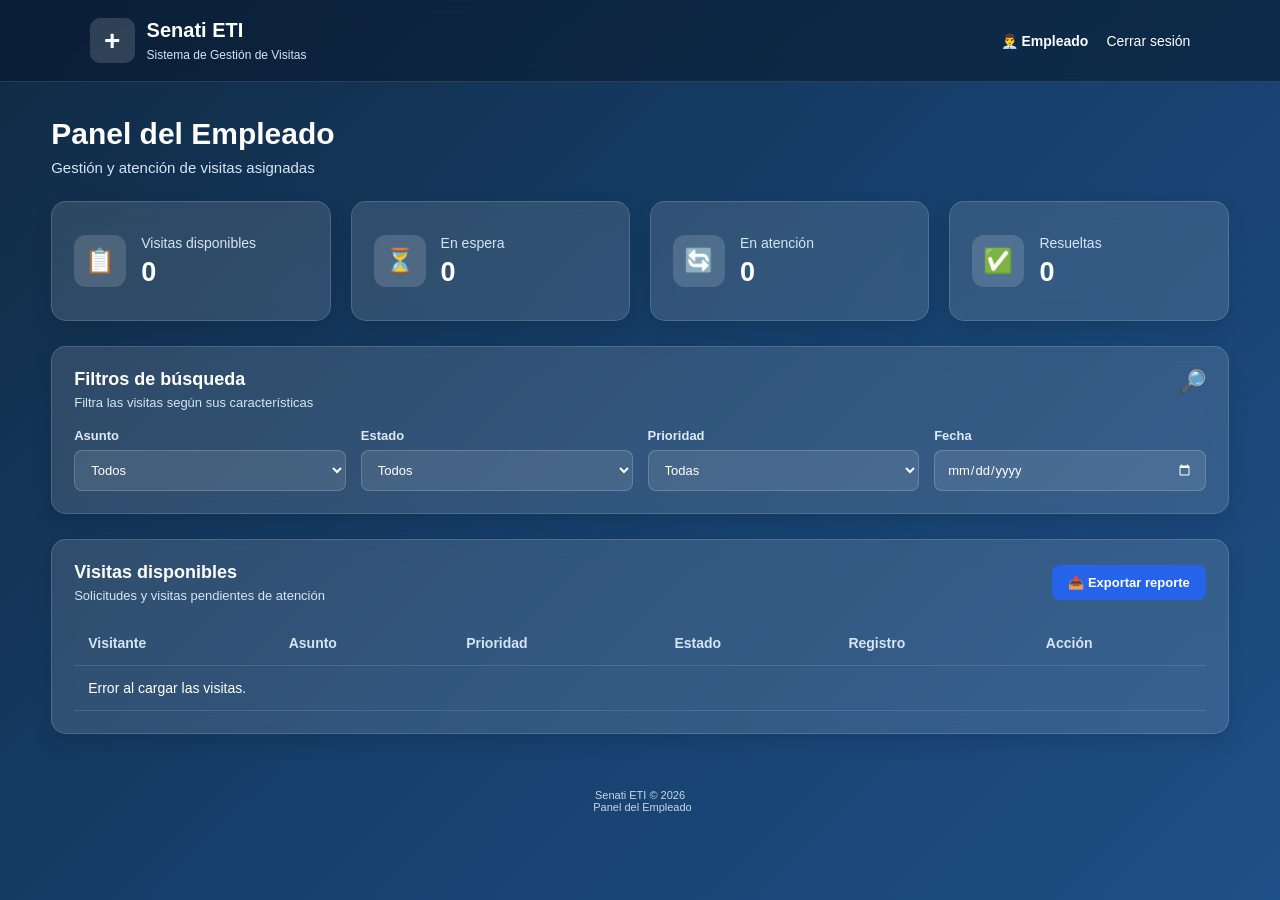
<file: empleado.html>
<!DOCTYPE html>
<html lang="es">

<head>

    <meta charset="UTF-8">

    <meta name="viewport"
          content="width=device-width, initial-scale=1.0">

    <title>Senati ETI | Empleado</title>

    <link rel="stylesheet"
          href="./Css/estilo.css">

    <style>

        /* =========================================
           ACCIONES DE VISITA
        ========================================= */

        .accion-atencion {
            display: flex;
            flex-direction: column;
            gap: 8px;
            min-width: 240px;
        }

        .respuesta-visita {
            width: 100%;
            min-height: 70px;
            padding: 10px;
            border-radius: 8px;
            border: 1px solid rgba(255,255,255,0.20);
            background: rgba(255,255,255,0.10);
            color: white;
            font-family: Arial, Helvetica, sans-serif;
            font-size: 13px;
            resize: vertical;
            box-sizing: border-box;
        }

        .respuesta-visita::placeholder {
            color: rgba(255,255,255,0.65);
        }

        .respuesta-visita:focus {
            outline: none;
            border-color: rgba(255,255,255,0.45);
        }

        .btn-tomar {
            padding: 10px 16px;
            border: none;
            border-radius: 8px;
            background: #19a463;
            color: white;
            font-size: 13px;
            font-weight: bold;
            cursor: pointer;
            transition: 0.2s;
        }

        .btn-tomar:hover {
            background: #148a52;
            transform: translateY(-1px);
        }

        .mensaje-resuelta {
            font-weight: bold;
            opacity: 0.9;
        }

        /* =========================================
           BOTÓN EXPORTAR
        ========================================= */

        .btn-exportar {
            padding: 10px 16px;
            border: none;
            border-radius: 8px;
            background: #2563eb;
            color: white;
            font-size: 13px;
            font-weight: bold;
            cursor: pointer;
            transition: 0.2s;
        }

        .btn-exportar:hover {
            background: #1d4ed8;
            transform: translateY(-1px);
        }

        /* =========================================
           CABECERA DE VISITAS
        ========================================= */

        .cabecera-visitas {
            display: flex;
            justify-content: space-between;
            align-items: center;
            gap: 15px;
        }

        /* =========================================
           AJUSTE DE TABLA
        ========================================= */

        .tabla-contenedor {
            overflow-x: auto;
        }

        table {
            width: 100%;
            border-collapse: collapse;
        }

        td,
        th {
            vertical-align: middle;
        }

    </style>

</head>


<body>


    <!-- =========================================
         ENCABEZADO
    ========================================== -->

    <header class="encabezado">

        <div class="logo">

            <div class="logo-icono">
                +
            </div>

            <div>

                <h1>
                    Senati ETI
                </h1>

                <span>
                    Sistema de Gestión de Visitas
                </span>

            </div>

        </div>


        <div class="usuario-header">

            <span>
                👨‍💼 Empleado
            </span>

            <a href="index.html">
                Cerrar sesión
            </a>

        </div>

    </header>



    <!-- =========================================
         CONTENIDO
    ========================================== -->

    <main class="dashboard">


        <!-- =========================================
             TÍTULO
        ========================================== -->

        <section class="dashboard-titulo">

            <div>

                <h2>
                    Panel del Empleado
                </h2>

                <p>
                    Gestión y atención de visitas asignadas
                </p>

            </div>

        </section>



        <!-- =========================================
             INDICADORES
        ========================================== -->

        <section class="indicadores">


            <!-- DISPONIBLES -->

            <div class="indicador">

                <span class="indicador-icono">
                    📋
                </span>

                <div>

                    <p>
                        Visitas disponibles
                    </p>

                    <h3 id="total-disponibles">
                        0
                    </h3>

                </div>

            </div>


            <!-- EN ESPERA -->

            <div class="indicador">

                <span class="indicador-icono">
                    ⏳
                </span>

                <div>

                    <p>
                        En espera
                    </p>

                    <h3 id="total-espera">
                        0
                    </h3>

                </div>

            </div>


            <!-- EN ATENCIÓN -->

            <div class="indicador">

                <span class="indicador-icono">
                    🔄
                </span>

                <div>

                    <p>
                        En atención
                    </p>

                    <h3 id="total-atencion">
                        0
                    </h3>

                </div>

            </div>


            <!-- RESUELTAS -->

            <div class="indicador">

                <span class="indicador-icono">
                    ✅
                </span>

                <div>

                    <p>
                        Resueltas
                    </p>

                    <h3 id="total-resueltas">
                        0
                    </h3>

                </div>

            </div>


        </section>



        <!-- =========================================
             FILTROS
        ========================================== -->

        <section class="panel">

            <div class="panel-titulo">

                <div>

                    <h3>
                        Filtros de búsqueda
                    </h3>

                    <p>
                        Filtra las visitas según sus características
                    </p>

                </div>

                <span>
                    🔎
                </span>

            </div>


            <div class="filtros-empleado">


                <!-- ASUNTO -->

                <div class="filtro">

                    <label for="filtro-asunto">
                        Asunto
                    </label>

                    <select id="filtro-asunto">

                        <option value="">
                            Todos
                        </option>

                        <option value="Matrícula">
                            Matrícula
                        </option>

                        <option value="Pagos">
                            Pagos
                        </option>

                        <option value="Tutoría">
                            Tutoría
                        </option>

                        <option value="Notas">
                            Notas
                        </option>

                        <option value="Certificados">
                            Certificados
                        </option>

                        <option value="Otros">
                            Otros
                        </option>

                    </select>

                </div>


                <!-- ESTADO -->

                <div class="filtro">

                    <label for="filtro-estado">
                        Estado
                    </label>

                    <select id="filtro-estado">

                        <option value="">
                            Todos
                        </option>

                        <option value="REGISTRADA">
                            Registrada
                        </option>

                        <option value="ESPERANDO">
                            Esperando
                        </option>

                        <option value="EN_ATENCION">
                            En atención
                        </option>

                        <option value="RESUELTA">
                            Resuelta
                        </option>

                        <option value="CANCELADA">
                            Cancelada
                        </option>

                    </select>

                </div>


                <!-- PRIORIDAD -->

                <div class="filtro">

                    <label for="filtro-prioridad">
                        Prioridad
                    </label>

                    <select id="filtro-prioridad">

                        <option value="">
                            Todas
                        </option>

                        <option value="BAJA">
                            Baja
                        </option>

                        <option value="MEDIA">
                            Media
                        </option>

                        <option value="ALTA">
                            Alta
                        </option>

                        <option value="URGENTE">
                            Urgente
                        </option>

                    </select>

                </div>


                <!-- FECHA -->

                <div class="filtro">

                    <label for="filtro-fecha">
                        Fecha
                    </label>

                    <input
                        type="date"
                        id="filtro-fecha"
                    >

                </div>

            </div>

        </section>



        <!-- =========================================
             LISTA DE VISITAS
        ========================================== -->

        <section class="panel visitas-empleado">


            <div class="panel-titulo cabecera-visitas">

                <div>

                    <h3>
                        Visitas disponibles
                    </h3>

                    <p>
                        Solicitudes y visitas pendientes de atención
                    </p>

                </div>


                <button
                    type="button"
                    class="btn-exportar"
                    onclick="exportarReporte()"
                >
                    📥 Exportar reporte
                </button>


            </div>



            <div class="tabla-contenedor">

                <table>

                    <thead>

                        <tr>

                            <th>
                                Visitante
                            </th>

                            <th>
                                Asunto
                            </th>

                            <th>
                                Prioridad
                            </th>

                            <th>
                                Estado
                            </th>

                            <th>
                                Registro
                            </th>

                            <th>
                                Acción
                            </th>

                        </tr>

                    </thead>


                    <tbody id="tabla-visitas">

                        <tr>

                            <td colspan="6">
                                Cargando visitas...
                            </td>

                        </tr>

                    </tbody>

                </table>

            </div>

        </section>


    </main>



    <!-- =========================================
         PIE DE PÁGINA
    ========================================== -->

    <footer class="pie">

        <p>
            Senati ETI © 2026
        </p>

        <span>
            Panel del Empleado
        </span>

    </footer>



    <!-- =========================================
         JAVASCRIPT
    ========================================== -->

    <script>

        let visitas = [];


        /* =========================================
           CARGAR VISITAS
        ========================================== */

        async function cargarVisitas() {

            const tabla =
                document.getElementById("tabla-visitas");


            try {

                const respuesta =
                    await fetch("./php/empleado.php");


                if (!respuesta.ok) {

                    throw new Error(
                        "No se pudieron obtener las visitas."
                    );

                }


                visitas =
                    await respuesta.json();


                if (!Array.isArray(visitas)) {

                    throw new Error(
                        "La respuesta del servidor no es válida."
                    );

                }


                actualizarIndicadores();

                mostrarVisitas();


            } catch (error) {

                console.error(error);


                tabla.innerHTML = `

                    <tr>

                        <td colspan="6">

                            Error al cargar las visitas.

                        </td>

                    </tr>

                `;

            }

        }



        /* =========================================
           ACTUALIZAR INDICADORES
        ========================================== */

        function actualizarIndicadores() {

            const disponibles =
                visitas.filter(

                    visita =>

                        visita.estado === "REGISTRADA" ||

                        visita.estado === "ESPERANDO"

                ).length;


            const espera =
                visitas.filter(

                    visita =>

                        visita.estado === "ESPERANDO"

                ).length;


            const atencion =
                visitas.filter(

                    visita =>

                        visita.estado === "EN_ATENCION"

                ).length;


            const resueltas =
                visitas.filter(

                    visita =>

                        visita.estado === "RESUELTA"

                ).length;


            document.getElementById(
                "total-disponibles"
            ).textContent = disponibles;


            document.getElementById(
                "total-espera"
            ).textContent = espera;


            document.getElementById(
                "total-atencion"
            ).textContent = atencion;


            document.getElementById(
                "total-resueltas"
            ).textContent = resueltas;

        }



        /* =========================================
           OBTENER VISITAS FILTRADAS
        ========================================== */

        function obtenerVisitasFiltradas() {

            const filtroAsunto =
                document.getElementById(
                    "filtro-asunto"
                ).value;


            const filtroEstado =
                document.getElementById(
                    "filtro-estado"
                ).value;


            const filtroPrioridad =
                document.getElementById(
                    "filtro-prioridad"
                ).value;


            const filtroFecha =
                document.getElementById(
                    "filtro-fecha"
                ).value;


            return visitas.filter(

                visita => {

                    const coincideAsunto =

                        filtroAsunto === "" ||

                        visita.asunto === filtroAsunto;


                    const coincideEstado =

                        filtroEstado === "" ||

                        visita.estado === filtroEstado;


                    const coincidePrioridad =

                        filtroPrioridad === "" ||

                        visita.prioridad === filtroPrioridad;


                    let coincideFecha = true;


                    if (filtroFecha !== "") {

                        coincideFecha =

                            visita.registrado_at
                                .substring(0, 10) ===
                            filtroFecha;

                    }


                    return (

                        coincideAsunto &&

                        coincideEstado &&

                        coincidePrioridad &&

                        coincideFecha

                    );

                }

            );

        }



        /* =========================================
           MOSTRAR VISITAS
        ========================================== */

        function mostrarVisitas() {

            const tabla =
                document.getElementById(
                    "tabla-visitas"
                );


            const visitasFiltradas =
                obtenerVisitasFiltradas();


            tabla.innerHTML = "";


            if (
                visitasFiltradas.length === 0
            ) {

                tabla.innerHTML = `

                    <tr>

                        <td colspan="6">

                            No hay visitas que coincidan
                            con los filtros.

                        </td>

                    </tr>

                `;

                return;

            }


            visitasFiltradas.forEach(

                visita => {

                    const fila =
                        document.createElement("tr");


                    /* PRIORIDAD */

                    let clasePrioridad =
                        "prioridad-baja";


                    if (
                        visita.prioridad === "MEDIA"
                    ) {

                        clasePrioridad =
                            "prioridad-media";

                    }


                    if (
                        visita.prioridad === "ALTA"
                    ) {

                        clasePrioridad =
                            "prioridad-alta";

                    }


                    if (
                        visita.prioridad === "URGENTE"
                    ) {

                        clasePrioridad =
                            "prioridad-urgente";

                    }



                    /* ESTADO */

                    let claseEstado =
                        "estado-registrada";


                    if (
                        visita.estado === "ESPERANDO"
                    ) {

                        claseEstado =
                            "estado-esperando";

                    }


                    if (
                        visita.estado === "EN_ATENCION"
                    ) {

                        claseEstado =
                            "estado-atencion";

                    }


                    if (
                        visita.estado === "RESUELTA"
                    ) {

                        claseEstado =
                            "estado-resuelta";

                    }



                    /* HORA */

                    let hora = "--:--";


                    if (
                        visita.registrado_at
                    ) {

                        const fecha =
                            new Date(

                                visita.registrado_at
                                    .replace(
                                        " ",
                                        "T"
                                    )

                            );


                        if (!isNaN(fecha)) {

                            hora =
                                fecha.toLocaleTimeString(

                                    "es-PE",

                                    {

                                        hour: "2-digit",

                                        minute: "2-digit"

                                    }

                                );

                        }

                    }



                    /* ACCIÓN */

                    let accion = "";


                    /* REGISTRADA / ESPERANDO */

                    if (

                        visita.estado === "REGISTRADA" ||

                        visita.estado === "ESPERANDO"

                    ) {

                        accion = `

                            <button

                                type="button"

                                class="btn-tomar"

                                onclick="tomarVisita(
                                    ${visita.id_visita}
                                )"

                            >

                                Tomar visita

                            </button>

                        `;

                    }


                    /* EN ATENCIÓN */

                    else if (

                        visita.estado === "EN_ATENCION"

                    ) {

                        accion = `

                            <div
                                class="accion-atencion"
                            >

                                <textarea

                                    class="respuesta-visita"

                                    data-id-visita="${visita.id_visita}"

                                    placeholder="Escribe la respuesta para el visitante..."
                                ></textarea>


                                <button

                                    type="button"

                                    class="btn-tomar"

                                    onclick="finalizarVisita(
                                        ${visita.id_visita}
                                    )"

                                >

                                    Finalizar atención

                                </button>

                            </div>

                        `;

                    }


                    /* RESUELTA */

                    else if (

                        visita.estado === "RESUELTA"

                    ) {

                        accion = `

                            <span
                                class="mensaje-resuelta"
                            >

                                ✓ Resuelta

                            </span>

                        `;

                    }



                    /* CREAR FILA */

                    fila.innerHTML = `

                        <td>

                            ${visita.visitante || "-"}

                        </td>


                        <td>

                            ${visita.asunto || "-"}

                        </td>


                        <td>

                            <span
                                class="${clasePrioridad}"
                            >

                                ${visita.prioridad || "-"}

                            </span>

                        </td>


                        <td>

                            <span
                                class="${claseEstado}"
                            >

                                ${visita.estado || "-"}

                            </span>

                        </td>


                        <td>

                            ${hora}

                        </td>


                        <td>

                            ${accion}

                        </td>

                    `;


                    tabla.appendChild(fila);

                }

            );

        }



        /* =========================================
           TOMAR VISITA
        ========================================== */

        async function tomarVisita(idVisita) {

            const datos =
                new FormData();


            datos.append(
                "id_visita",
                idVisita
            );


            try {

                const respuesta =
                    await fetch(

                        "./php/tomar_visita.php",

                        {

                            method: "POST",

                            body: datos

                        }

                    );


                const resultado =
                    await respuesta.json();


                if (!resultado.exito) {

                    alert(
                        resultado.mensaje
                    );

                    return;

                }


                alert(
                    "La visita fue tomada correctamente."
                );


                await cargarVisitas();


            } catch (error) {

                console.error(error);


                alert(
                    "Ocurrió un error al tomar la visita."
                );

            }

        }



        /* =========================================
           FINALIZAR VISITA
        ========================================== */

        async function finalizarVisita(idVisita) {


            const campo =
                document.querySelector(

                    `.respuesta-visita[data-id-visita="${idVisita}"]`

                );


            if (!campo) {

                alert(
                    "No se encontró el campo de respuesta."
                );

                return;

            }


            const respuestaTexto =
                campo.value.trim();


            if (
                respuestaTexto === ""
            ) {

                alert(
                    "Escribe una respuesta antes de finalizar la atención."
                );

                campo.focus();

                return;

            }


            const datos =
                new FormData();


            datos.append(
                "id_visita",
                idVisita
            );


            datos.append(
                "respuesta",
                respuestaTexto
            );


            try {

                const respuesta =
                    await fetch(

                        "./php/finalizar_visita.php",

                        {

                            method: "POST",

                            body: datos

                        }

                    );


                const resultado =
                    await respuesta.json();


                if (!resultado.exito) {

                    alert(
                        resultado.mensaje
                    );

                    return;

                }


                alert(
                    "La visita fue finalizada correctamente."
                );


                await cargarVisitas();


            } catch (error) {

                console.error(error);


                alert(
                    "Ocurrió un error al finalizar la visita."
                );

            }

        }



        /* =========================================
           EXPORTAR REPORTE
        ========================================== */

        function exportarReporte() {

            const visitasFiltradas =
                obtenerVisitasFiltradas();


            if (
                visitasFiltradas.length === 0
            ) {

                alert(
                    "No hay visitas para exportar."
                );

                return;

            }


            let csv =
                "Visitante,Asunto,Prioridad,Estado,Fecha y hora de registro\n";


            visitasFiltradas.forEach(

                visita => {

                    const visitante =
                        limpiarCSV(
                            visita.visitante || "-"
                        );


                    const asunto =
                        limpiarCSV(
                            visita.asunto || "-"
                        );


                    const prioridad =
                        limpiarCSV(
                            visita.prioridad || "-"
                        );


                    const estado =
                        limpiarCSV(
                            visita.estado || "-"
                        );


                    const registro =
                        limpiarCSV(
                            visita.registrado_at || "-"
                        );


                    csv +=
                        `"${visitante}","${asunto}","${prioridad}","${estado}","${registro}"\n`;

                }

            );


            /*
             * BOM para que Excel reconozca
             * correctamente los caracteres
             * como Ñ y tildes.
             */

            const contenido =
                "\uFEFF" + csv;


            const archivo =
                new Blob(
                    [contenido],
                    {
                        type:
                            "text/csv;charset=utf-8;"
                    }
                );


            const url =
                URL.createObjectURL(archivo);


            const enlace =
                document.createElement("a");


            enlace.href = url;

            enlace.download =
                "reporte_visitas.csv";


            document.body.appendChild(
                enlace
            );


            enlace.click();


            document.body.removeChild(
                enlace
            );


            URL.revokeObjectURL(
                url
            );

        }



        /* =========================================
           LIMPIAR DATOS PARA CSV
        ========================================== */

        function limpiarCSV(valor) {

            return String(valor)
                .replace(/"/g, '""');

        }



        /* =========================================
           FILTROS
        ========================================== */

        document

            .getElementById("filtro-asunto")

            .addEventListener(

                "change",

                mostrarVisitas

            );


        document

            .getElementById("filtro-estado")

            .addEventListener(

                "change",

                mostrarVisitas

            );


        document

            .getElementById("filtro-prioridad")

            .addEventListener(

                "change",

                mostrarVisitas

            );


        document

            .getElementById("filtro-fecha")

            .addEventListener(

                "change",

                mostrarVisitas

            );



        /* =========================================
           INICIAR
        ========================================== */

        cargarVisitas();

    </script>


</body>

</html>
</file>
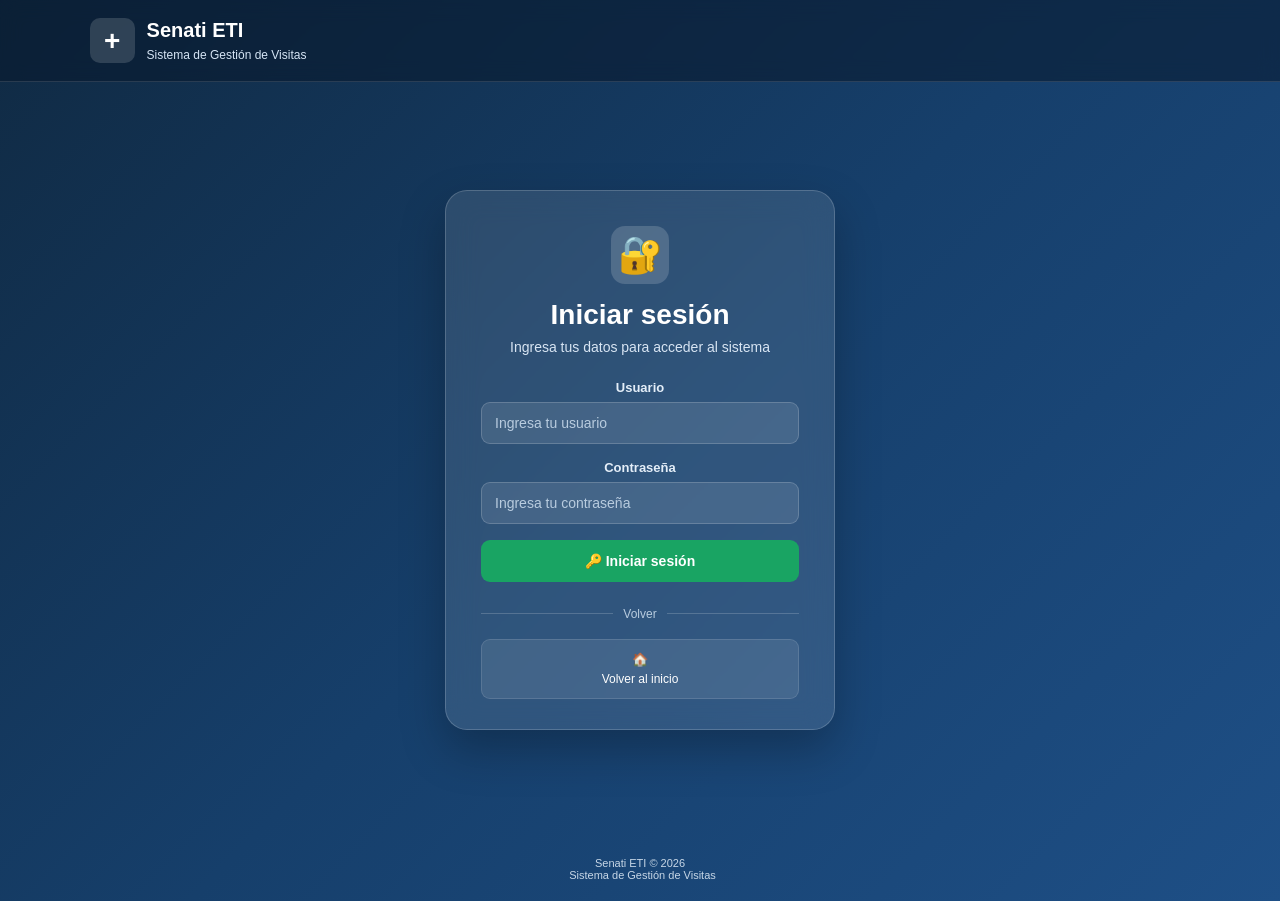
<file: login.html>
<!DOCTYPE html>
<html lang="es">

<head>
    <meta charset="UTF-8">
    <meta name="viewport" content="width=device-width, initial-scale=1.0">

    <title>Senati ETI | Iniciar sesión</title>

    <link rel="stylesheet" href="./Css/estilo.css">
</head>

<body>

    <header class="encabezado">

        <div class="logo">
            <div class="logo-icono">+</div>

            <div>
                <h1>Senati ETI</h1>
                <span>Sistema de Gestión de Visitas</span>
            </div>
        </div>

    </header>


    <main class="contenido">

        <section class="tarjeta">

            <div class="icono-principal">
                🔐
            </div>

            <h2>Iniciar sesión</h2>

            <p class="descripcion">
                Ingresa tus datos para acceder al sistema
            </p>


            <form action="./php/login.php" method="POST">

                <input
                    type="hidden"
                    name="rol"
                    id="rol"
                    value=""
                >


                <div class="campo">

                    <label for="usuario">
                        Usuario
                    </label>

                    <input
                        type="text"
                        id="usuario"
                        name="usuario"
                        placeholder="Ingresa tu usuario"
                        required
                    >

                </div>


                <div class="campo">

                    <label for="password">
                        Contraseña
                    </label>

                    <input
                        type="password"
                        id="password"
                        name="password"
                        placeholder="Ingresa tu contraseña"
                        required
                    >

                </div>


                <button
                    type="submit"
                    class="btn-registrar"
                >
                    🔑 Iniciar sesión
                </button>

            </form>


            <div class="separador">
                <span>Volver</span>
            </div>


            <a href="index.html" class="btn-acceso">
                🏠
                <span>Volver al inicio</span>
            </a>

        </section>

    </main>


    <footer class="pie">

        <p>Senati ETI © 2026</p>

        <span>Sistema de Gestión de Visitas</span>

    </footer>


    <script>
        const parametros = new URLSearchParams(window.location.search);
        const rol = parametros.get("rol");

        if (rol === "ADMIN" || rol === "EMPLEADO") {
            document.getElementById("rol").value = rol;
        }
    </script>

</body>

</html>
</file>
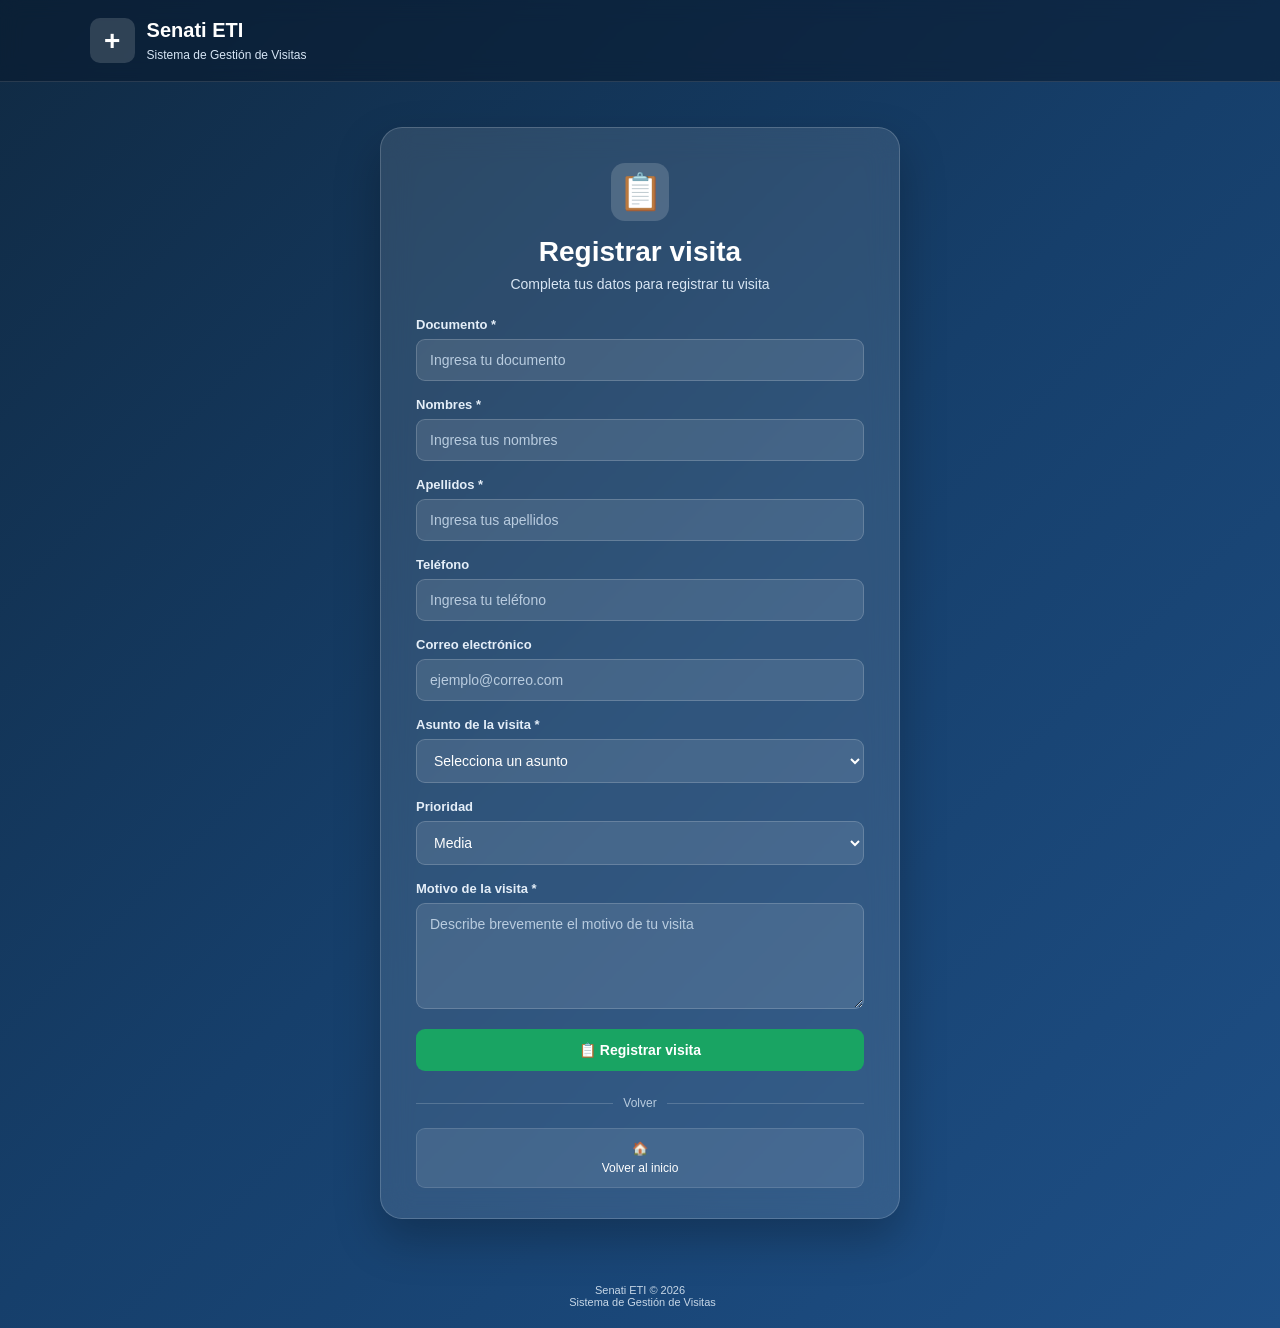
<file: registrar-visita.html>
<!DOCTYPE html>
<html lang="es">

<head>

    <meta charset="UTF-8">

    <meta
        name="viewport"
        content="width=device-width, initial-scale=1.0"
    >

    <title>Senati ETI | Registrar visita</title>

    <link
        rel="stylesheet"
        href="./Css/estilo.css"
    >

</head>

<body>


    <!-- =========================================
         ENCABEZADO
    ========================================== -->

    <header class="encabezado">

        <div class="logo">

            <div class="logo-icono">
                +
            </div>

            <div>

                <h1>
                    Senati ETI
                </h1>

                <span>
                    Sistema de Gestión de Visitas
                </span>

            </div>

        </div>

    </header>



    <!-- =========================================
         FORMULARIO
    ========================================== -->

    <main class="contenido">

        <section class="tarjeta formulario-visita">


            <!-- ICONO -->

            <div class="icono-principal">
                📋
            </div>


            <!-- TÍTULO -->

            <h2>
                Registrar visita
            </h2>


            <p class="descripcion">
                Completa tus datos para registrar tu visita
            </p>



            <!-- FORMULARIO -->

            <form
                action="./php/registrar_visita.php"
                method="POST"
            >


                <!-- =================================
                     DOCUMENTO
                ================================== -->

                <div class="campo">

                    <label for="documento">
                        Documento *
                    </label>

                    <input
                        type="text"
                        id="documento"
                        name="documento"
                        placeholder="Ingresa tu documento"
                        maxlength="20"
                        autocomplete="off"
                        required
                    >

                </div>



                <!-- =================================
                     NOMBRES
                ================================== -->

                <div class="campo">

                    <label for="nombres">
                        Nombres *
                    </label>

                    <input
                        type="text"
                        id="nombres"
                        name="nombres"
                        placeholder="Ingresa tus nombres"
                        maxlength="80"
                        required
                    >

                </div>



                <!-- =================================
                     APELLIDOS
                ================================== -->

                <div class="campo">

                    <label for="apellidos">
                        Apellidos *
                    </label>

                    <input
                        type="text"
                        id="apellidos"
                        name="apellidos"
                        placeholder="Ingresa tus apellidos"
                        maxlength="80"
                        required
                    >

                </div>



                <!-- =================================
                     TELÉFONO
                ================================== -->

                <div class="campo">

                    <label for="telefono">
                        Teléfono
                    </label>

                    <input
                        type="tel"
                        id="telefono"
                        name="telefono"
                        placeholder="Ingresa tu teléfono"
                        maxlength="20"
                    >

                </div>



                <!-- =================================
                     CORREO
                ================================== -->

                <div class="campo">

                    <label for="correo">
                        Correo electrónico
                    </label>

                    <input
                        type="email"
                        id="correo"
                        name="correo"
                        placeholder="ejemplo@correo.com"
                        maxlength="100"
                    >

                </div>



                <!-- =================================
                     ASUNTO
                ================================== -->

                <div class="campo">

                    <label for="id_asunto">
                        Asunto de la visita *
                    </label>

                    <select
                        id="id_asunto"
                        name="id_asunto"
                        required
                    >

                        <option value="">
                            Selecciona un asunto
                        </option>

                        <option value="1">
                            Matrícula
                        </option>

                        <option value="2">
                            Pagos
                        </option>

                        <option value="3">
                            Tutoría
                        </option>

                        <option value="4">
                            Notas
                        </option>

                        <option value="5">
                            Certificados
                        </option>

                        <option value="6">
                            Otros
                        </option>

                    </select>

                </div>



                <!-- =================================
                     PRIORIDAD
                ================================== -->

                <div class="campo">

                    <label for="prioridad">
                        Prioridad
                    </label>

                    <select
                        id="prioridad"
                        name="prioridad"
                        required
                    >

                        <option value="BAJA">
                            Baja
                        </option>

                        <option
                            value="MEDIA"
                            selected
                        >
                            Media
                        </option>

                        <option value="ALTA">
                            Alta
                        </option>

                        <option value="URGENTE">
                            Urgente
                        </option>

                    </select>

                </div>



                <!-- =================================
                     MOTIVO
                ================================== -->

                <div class="campo">

                    <label for="consulta">
                        Motivo de la visita *
                    </label>

                    <textarea
                        id="consulta"
                        name="consulta"
                        placeholder="Describe brevemente el motivo de tu visita"
                        rows="5"
                        maxlength="1000"
                        required
                    ></textarea>

                </div>



                <!-- =================================
                     BOTÓN REGISTRAR
                ================================== -->

                <button
                    type="submit"
                    class="btn-registrar"
                >

                    📋 Registrar visita

                </button>

            </form>



            <!-- =================================
                 VOLVER
            ================================== -->

            <div class="separador">

                <span>
                    Volver
                </span>

            </div>


            <a
                href="index.html"
                class="btn-acceso"
            >

                🏠

                <span>
                    Volver al inicio
                </span>

            </a>


        </section>

    </main>



    <!-- =========================================
         PIE DE PÁGINA
    ========================================== -->

    <footer class="pie">

        <p>
            Senati ETI © 2026
        </p>

        <span>
            Sistema de Gestión de Visitas
        </span>

    </footer>


</body>

</html>
</file>
<file: Css/estilo.css>
/* =========================================
   CONFIGURACIÓN GENERAL
========================================= */

* {
    margin: 0;
    padding: 0;
    box-sizing: border-box;
}

body {
    min-height: 100vh;
    font-family: Arial, Helvetica, sans-serif;
    background: linear-gradient(135deg, #102a43, #163f6b, #1e4f86);
    color: #ffffff;
}


/* =========================================
   ENCABEZADO
========================================= */

.encabezado {
    width: 100%;
    min-height: 82px;
    padding: 18px 7%;

    display: flex;
    align-items: center;
    justify-content: space-between;

    background: rgba(8, 25, 45, 0.55);
    border-bottom: 1px solid rgba(255, 255, 255, 0.12);

    backdrop-filter: blur(10px);
}

.logo {
    display: flex;
    align-items: center;
    gap: 12px;
}

.logo-icono {
    width: 45px;
    height: 45px;

    display: flex;
    align-items: center;
    justify-content: center;

    background: rgba(255, 255, 255, 0.15);
    border-radius: 10px;

    font-size: 28px;
    font-weight: bold;
}

.logo h1 {
    font-size: 20px;
    margin-bottom: 3px;
}

.logo span {
    font-size: 12px;
    color: #d6e5f5;
}


/* =========================================
   USUARIO DEL ENCABEZADO
========================================= */

.usuario-header {
    display: flex;
    align-items: center;
    gap: 18px;
}

.usuario-header span {
    font-size: 14px;
    font-weight: 600;
}

.usuario-header a {
    color: #ffffff;
    text-decoration: none;
    font-size: 14px;
}

.usuario-header a:hover {
    text-decoration: underline;
}


/* =========================================
   CONTENIDO PRINCIPAL
========================================= */

.contenido {
    min-height: calc(100vh - 145px);

    display: flex;
    align-items: center;
    justify-content: center;

    padding: 45px 20px;
}


/* =========================================
   TARJETA PRINCIPAL
========================================= */

.tarjeta {
    width: 390px;
    padding: 35px 35px 30px;

    text-align: center;

    background: rgba(255, 255, 255, 0.11);

    border: 1px solid rgba(255, 255, 255, 0.18);

    border-radius: 22px;

    box-shadow: 0 20px 45px rgba(0, 0, 0, 0.25);

    backdrop-filter: blur(15px);
}


/* =========================================
   ICONO PRINCIPAL
========================================= */

.icono-principal {
    width: 58px;
    height: 58px;

    margin: 0 auto 15px;

    display: flex;
    align-items: center;
    justify-content: center;

    border-radius: 14px;

    background: rgba(255, 255, 255, 0.16);

    font-size: 36px;
    font-weight: bold;
}

.tarjeta h2 {
    font-size: 28px;
    margin-bottom: 8px;
}

.descripcion {
    color: #d8e5f3;
    font-size: 14px;
    margin-bottom: 25px;
}


/* =========================================
   QR
========================================= */

.qr-box {
    display: flex;
    justify-content: center;
    margin-bottom: 14px;
}

.qr {
    width: 190px;
    height: 190px;

    display: flex;
    align-items: center;
    justify-content: center;

    background: #ffffff;

    border-radius: 14px;

    box-shadow: 0 8px 20px rgba(0, 0, 0, 0.20);
}

.qr span {
    color: #163f6b;
    font-size: 30px;
    font-weight: bold;
}

.texto-qr {
    color: #dce9f6;
    font-size: 13px;
    margin-bottom: 20px;
}


/* =========================================
   BOTÓN REGISTRAR
========================================= */

.btn-registrar {
    width: 100%;

    padding: 13px;

    border: none;
    border-radius: 9px;

    background: #19a463;
    color: white;

    font-size: 14px;
    font-weight: bold;

    cursor: pointer;

    transition: 0.2s;
}

.btn-registrar:hover {
    background: #148a52;
    transform: translateY(-1px);
}


/* =========================================
   SEPARADOR
========================================= */

.separador {
    display: flex;
    align-items: center;
    gap: 10px;

    margin: 25px 0 18px;

    color: #b9ccdf;
    font-size: 12px;
}

.separador::before,
.separador::after {
    content: "";
    flex: 1;
    height: 1px;
    background: rgba(255, 255, 255, 0.18);
}


/* =========================================
   ACCESOS
========================================= */

.accesos {
    display: grid;
    grid-template-columns: 1fr 1fr;
    gap: 10px;
}

.btn-acceso {
    padding: 12px 8px;

    display: flex;
    flex-direction: column;
    align-items: center;
    gap: 5px;

    text-decoration: none;
    color: white;

    border-radius: 9px;

    background: rgba(255, 255, 255, 0.09);
    border: 1px solid rgba(255, 255, 255, 0.12);

    font-size: 13px;

    transition: 0.2s;
}

.btn-acceso:hover {
    background: rgba(255, 255, 255, 0.18);
    transform: translateY(-2px);
}

.btn-acceso span {
    font-size: 12px;
}


/* =========================================
   DASHBOARD
========================================= */

.dashboard {
    width: 92%;
    max-width: 1400px;
    margin: 35px auto;
}

.dashboard-titulo {
    margin-bottom: 25px;
}

.dashboard-titulo h2 {
    margin-bottom: 8px;
    font-size: 30px;
}

.dashboard-titulo p {
    font-size: 15px;
    color: #d6e5f5;
}


/* =========================================
   INDICADORES
========================================= */

.indicadores {
    width: 100%;

    display: grid;
    grid-template-columns: repeat(4, minmax(0, 1fr));

    gap: 20px;

    margin-bottom: 25px;
}

.indicador {
    min-height: 120px;

    display: flex;
    align-items: center;

    gap: 15px;

    padding: 22px;

    background: rgba(255, 255, 255, 0.12);

    border: 1px solid rgba(255, 255, 255, 0.15);

    border-radius: 15px;

    box-shadow: 0 8px 20px rgba(0, 0, 0, 0.12);

    backdrop-filter: blur(10px);
}

.indicador-icono {
    flex-shrink: 0;

    width: 52px;
    height: 52px;

    display: flex;
    align-items: center;
    justify-content: center;

    border-radius: 12px;

    background: rgba(255, 255, 255, 0.15);

    font-size: 24px;
}

.indicador p {
    margin-bottom: 6px;

    font-size: 14px;

    color: #d6e5f5;
}

.indicador h3 {
    font-size: 27px;
    font-weight: bold;
}


/* =========================================
   GRÁFICOS
========================================= */

.graficos {
    width: 100%;

    display: grid;

    grid-template-columns: repeat(3, minmax(0, 1fr));

    gap: 20px;

    margin-bottom: 25px;
}


/* =========================================
   PANELES
========================================= */

.panel {
    min-width: 0;

    padding: 22px;

    background: rgba(255, 255, 255, 0.12);

    border: 1px solid rgba(255, 255, 255, 0.15);

    border-radius: 15px;

    box-shadow: 0 8px 20px rgba(0, 0, 0, 0.12);

    backdrop-filter: blur(10px);
}

.panel-titulo {
    display: flex;
    justify-content: space-between;
    align-items: flex-start;

    margin-bottom: 18px;
}

.panel-titulo h3 {
    margin: 0;

    font-size: 18px;
}

.panel-titulo p {
    margin-top: 5px;

    font-size: 13px;

    color: #d6e5f5;
}

.panel-titulo span {
    font-size: 22px;
}


/* =========================================
   ESPACIO DE GRÁFICOS
========================================= */

.grafico-placeholder {
    width: 100%;
    height: 220px;

    display: flex;
    align-items: center;
    justify-content: center;

    border-radius: 10px;

    background: rgba(0, 0, 0, 0.15);

    text-align: center;
}

.grafico-placeholder p {
    color: #b9ccdf;
    font-size: 14px;
}


/* =========================================
   AUDITORÍA
========================================= */

.auditoria {
    margin-bottom: 35px;
}

.tabla-contenedor {
    width: 100%;
    overflow-x: auto;
}

.tabla-contenedor table {
    width: 100%;
    border-collapse: collapse;
}

.tabla-contenedor th,
.tabla-contenedor td {
    padding: 14px;

    text-align: left;

    border-bottom: 1px solid rgba(255, 255, 255, 0.12);
}

.tabla-contenedor th {
    font-size: 14px;
    color: #d6e5f5;
}

.tabla-contenedor td {
    font-size: 14px;
}


/* =========================================
   PIE DE PÁGINA
========================================= */

.pie {
    text-align: center;

    padding: 20px;

    color: #c7d7e7;

    font-size: 11px;
}

.pie span {
    margin-left: 5px;
}


/* =========================================
   RESPONSIVE
========================================= */

@media (max-width: 1100px) {

    .indicadores {
        grid-template-columns: repeat(2, minmax(0, 1fr));
    }

    .graficos {
        grid-template-columns: 1fr;
    }

}


@media (max-width: 700px) {

    .encabezado {
        padding: 15px 20px;

        flex-direction: column;
        align-items: flex-start;

        gap: 12px;
    }

    .usuario-header {
        width: 100%;
        justify-content: space-between;
    }

    .dashboard {
        width: 94%;
        margin: 25px auto;
    }

    .indicadores {
        grid-template-columns: 1fr;
    }

}


@media (max-width: 500px) {

    .tarjeta {
        width: 100%;
        max-width: 390px;

        padding: 30px 22px;
    }

    .qr {
        width: 170px;
        height: 170px;
    }

    .accesos {
        grid-template-columns: 1fr;
    }

    .dashboard-titulo h2 {
        font-size: 25px;
    }

    .usuario-header {
        flex-direction: column;
        align-items: flex-start;
        gap: 5px;
    }

}

/* =========================================
   FORMULARIO DE VISITA
========================================= */

.formulario-visita {
    width: 520px;
    max-width: 100%;
}

.formulario-visita form {
    text-align: left;
}

.campo {
    margin-bottom: 16px;
}

.campo label {
    display: block;

    margin-bottom: 7px;

    color: #e4eef8;

    font-size: 13px;
    font-weight: bold;
}

.campo input,
.campo select,
.campo textarea {
    width: 100%;

    padding: 12px 13px;

    border: 1px solid rgba(255, 255, 255, 0.18);

    border-radius: 9px;

    background: rgba(255, 255, 255, 0.10);

    color: white;

    font-family: Arial, Helvetica, sans-serif;

    font-size: 14px;

    outline: none;
}

.campo input::placeholder,
.campo textarea::placeholder {
    color: #b9ccdf;
}

.campo input:focus,
.campo select:focus,
.campo textarea:focus {
    border-color: rgba(255, 255, 255, 0.45);

    background: rgba(255, 255, 255, 0.14);
}

.campo select option {
    color: #102a43;
    background: white;
}

.campo textarea {
    resize: vertical;
    min-height: 100px;
}

/* =========================================
   PANEL DEL EMPLEADO
========================================= */

.filtros-empleado {
    display: grid;
    grid-template-columns: repeat(4, 1fr);
    gap: 15px;
}

.filtro label {
    display: block;
    margin-bottom: 7px;
    font-size: 13px;
    font-weight: bold;
    color: #dce9f6;
}

.filtro select,
.filtro input {
    width: 100%;
    padding: 11px 12px;

    border: 1px solid rgba(255, 255, 255, 0.18);
    border-radius: 8px;

    background: rgba(255, 255, 255, 0.10);
    color: white;

    font-family: Arial, Helvetica, sans-serif;
    font-size: 13px;

    outline: none;
}

.filtro select option {
    color: #102a43;
    background: white;
}

.filtro input::-webkit-calendar-picker-indicator {
    filter: invert(1);
}


/* =========================================
   TABLA DE VISITAS
========================================= */

.visitas-empleado {
    margin-top: 25px;
    margin-bottom: 35px;
}

.visitas-empleado table {
    min-width: 850px;
}


/* =========================================
   ESTADOS
========================================= */

.estado-registrada,
.estado-esperando,
.estado-atencion,
.estado-resuelta {
    display: inline-block;

    padding: 5px 9px;

    border-radius: 20px;

    font-size: 11px;
    font-weight: bold;
}

.estado-registrada {
    background: rgba(255, 193, 7, 0.20);
    color: #ffd86b;
}

.estado-esperando {
    background: rgba(33, 150, 243, 0.20);
    color: #75c8ff;
}

.estado-atencion {
    background: rgba(156, 39, 176, 0.20);
    color: #e09bea;
}

.estado-resuelta {
    background: rgba(25, 164, 99, 0.20);
    color: #68e0a5;
}


/* =========================================
   PRIORIDADES
========================================= */

.prioridad-alta {
    color: #ffcf70;
    font-weight: bold;
}

.prioridad-urgente {
    color: #ff8585;
    font-weight: bold;
}

.prioridad-media {
    color: #8ed0ff;
    font-weight: bold;
}

.prioridad-baja {
    color: #9fe0bb;
    font-weight: bold;
}


/* =========================================
   BOTÓN TOMAR VISITA
========================================= */

.btn-tomar {
    border: none;

    padding: 9px 14px;

    border-radius: 8px;

    background: #19a463;

    color: white;

    font-size: 12px;
    font-weight: bold;

    cursor: pointer;

    transition: 0.2s;
}

.btn-tomar:hover {
    background: #148a52;
    transform: translateY(-1px);
}


/* =========================================
   RESPONSIVE EMPLEADO
========================================= */

@media (max-width: 900px) {

    .filtros-empleado {
        grid-template-columns: repeat(2, 1fr);
    }

}


@media (max-width: 600px) {

    .filtros-empleado {
        grid-template-columns: 1fr;
    }

}
</file>
